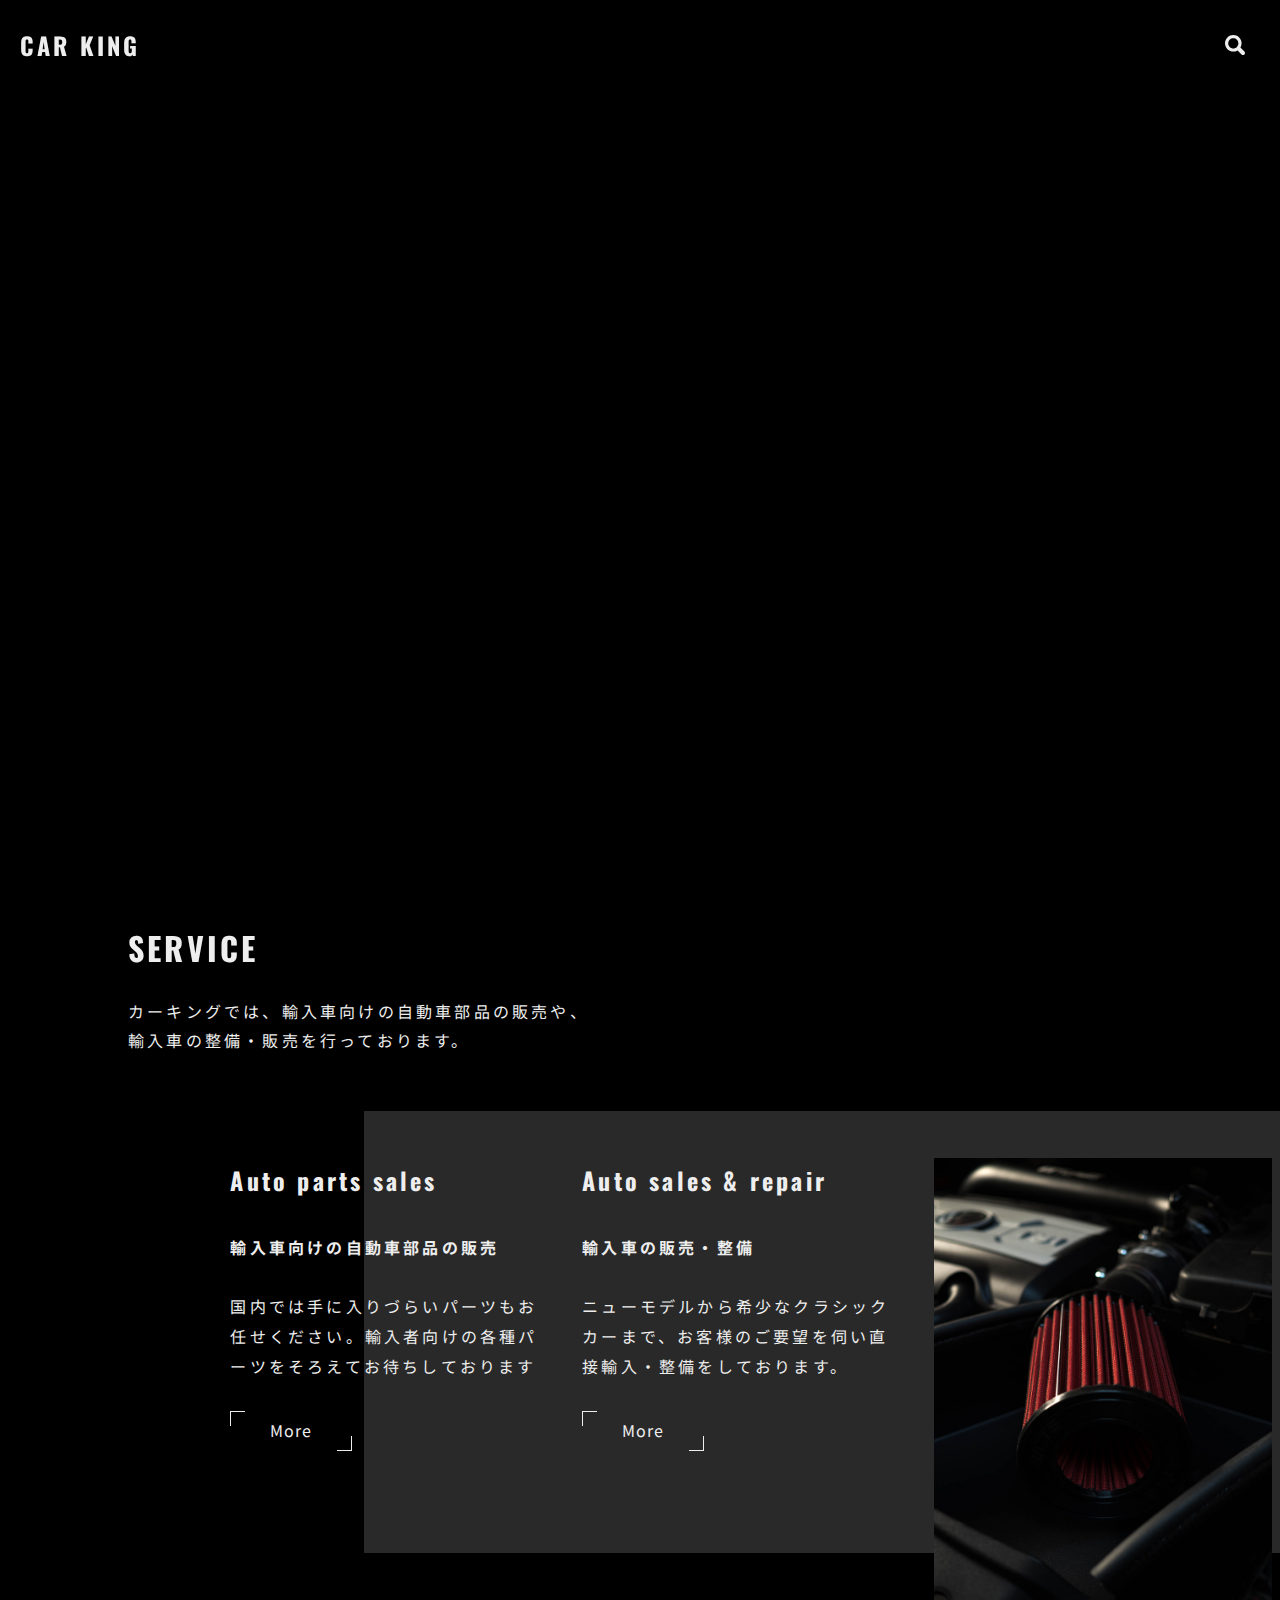
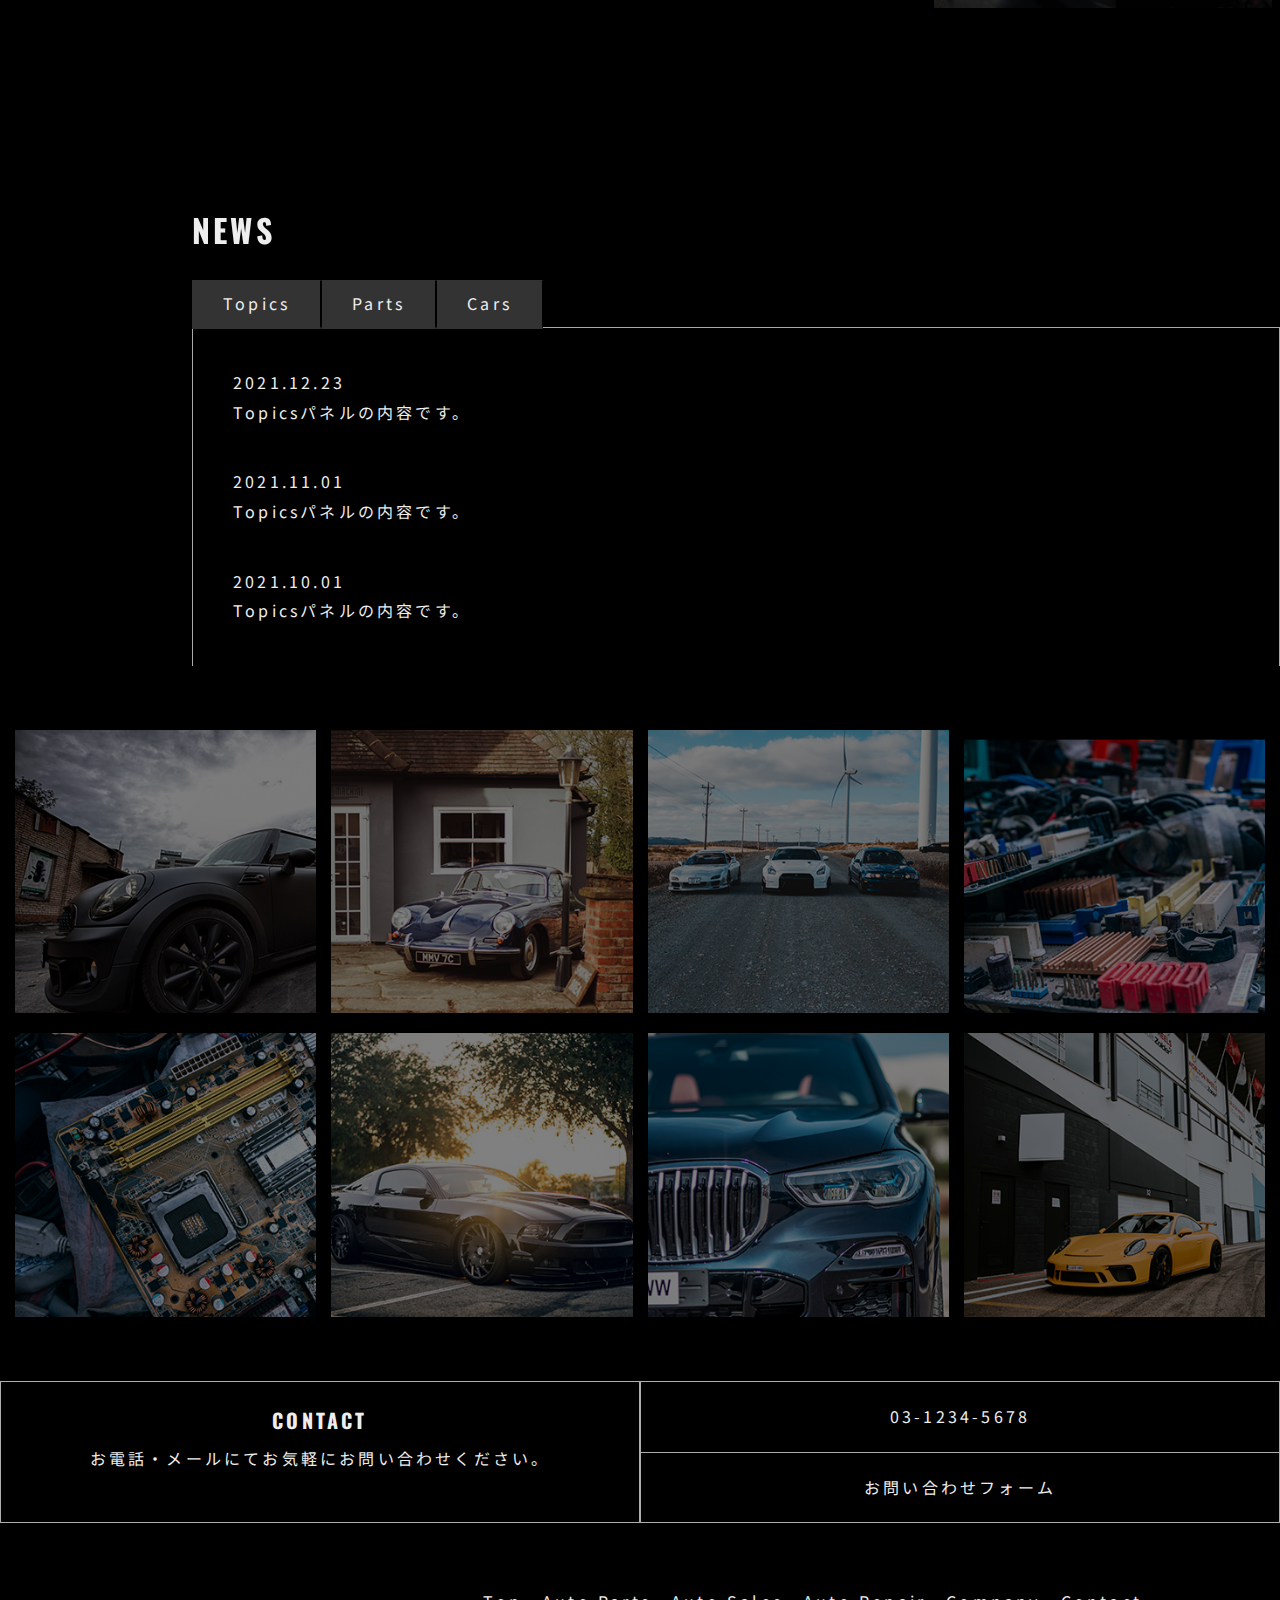
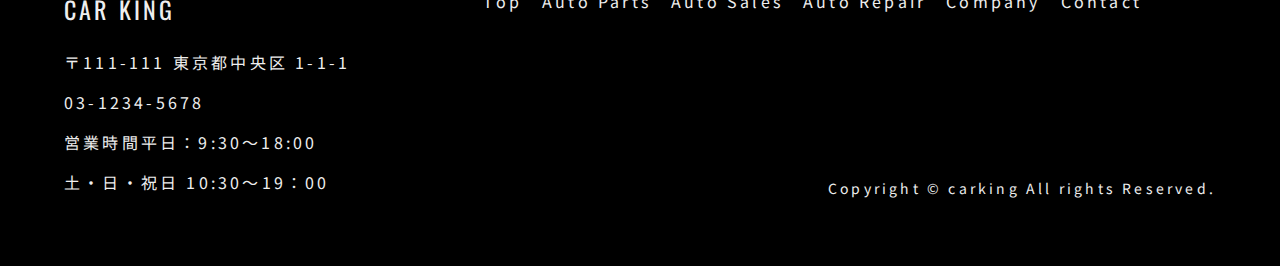
<file: index.html>
<!DOCTYPE html>
<html lang="ja">
  <head>
    <meta charset="utf-8" />
    <title>男性向けサイト | ポートフォリオ | t.o</title>
    <meta name="description" content="" />
    <meta name="keywords" content="" />
    <meta name="viewport" content="width=device-width,initial-scale=1.0" />
    <meta name="format-detection" content="telephone=no,email=no,address=no" />
    <!-- <link rel="canonical" href="" /> -->

    <!-- Import Google Fonts -->
    <link rel="preconnect" href="https://fonts.googleapis.com" />
    <link rel="preconnect" href="https://fonts.gstatic.com" crossorigin />
    <link rel="preconnect" href="https://fonts.googleapis.com" />
    <link rel="preconnect" href="https://fonts.gstatic.com" crossorigin />
    <link
      href="https://fonts.googleapis.com/css2?family=Oswald:wght@400;700&display=swap"
      rel="stylesheet"
    />
    <link
      href="https://fonts.googleapis.com/css2?family=Noto+Sans+JP:wght@400;700&display=swap"
      rel="stylesheet"
    />
    <!-- Import CSS -->
    <link rel="stylesheet" href="css/style.css" />

    <!-- Import JS -->
    <script src="js/script.js" defer></script>
  </head>

  <body>
    <!-- START Header Area -->
    <header class="l_header">
      <div class="l_header__inner">
        <div class="l_header__wrapper">
          <h1 class="e_title01">
            <span class="e_title01__text">Car King</span>
          </h1>
          <div class="l__header__wrap">
            <button
              type="button"
              class="c_hamburger"
              id="js_hamburger"
              aria-controls="js_headerNav"
              aria-expanded="false"
              aria-label="メニューの開閉"
            >
              <span class="c_hamburger__line"></span>
            </button>
            <div class="c_searc">
              <img src="img/icon_search.svg" alt="検索アイコンマーク" />
            </div>
          </div>
        </div>
        <nav class="c_header__navWrap" id="js_headerNav">
          <ul class="c_header__nav">
            <li>
              <a class="c_header__link" href="#">Top</a>
            </li>
            <li>
              <a class="c_header__link" href="#">Auto Parts</a>
            </li>
            <li class="c_header__item">
              <button
                type="button"
                aria-controls="subNav"
                aria-expanded="false"
                class="c_header__subNavTitle"
              >
                Auto Sales
              </button>
              <ul id="subNav" class="c_header__subNav">
                <li>
                  <a class="c_header__subLink" href="#">New Cars</a>
                </li>
                <li>
                  <a class="c_header__subLink" href="#">Classic Cars</a>
                </li>
              </ul>
            </li>
            <li>
              <a class="c_header__link" href="#">Auto Repair</a>
            </li>
            <li>
              <a class="c_header__link" href="#">Company</a>
            </li>
            <li>
              <a class="c_header__link" href="#">Contact</a>
            </li>
          </ul>
        </nav>
      </div>
    </header>
    <!-- END MAIN Area -->

    <!-- MAIN Header Area -->
    <main class="l_main">
      <div class="l_main__content">
        <div class="l_main__splashBg appear"></div>
        <div class="l_main__splashBgUnder appear"></div>
        <section class="c_hero">
          <div class="c_hero__imgWrap">
            <img
              src="img/main_01.jpg"
              alt="取り扱い車の画像"
              id="js_heroImg"
              class="c_hero__img"
            />
          </div>
          <h2 class="c_hero__title">
            <span>Import Car Sales</span><br /><span>and Service</span>
          </h2>
          <div class="c_hero__buttom">
            <dl class="c_hero__innerRight">
              <dt>Follow Us</dt>
              <dd>
                <ul class="c_socialMedia">
                  <li>
                    <a href="#"
                      ><img
                        src="img/ico_fb.svg"
                        alt=""
                        class="c_socialMediaLink"
                    /></a>
                  </li>
                  <li>
                    <a href="#"
                      ><img
                        src="img/ico_tw.svg"
                        alt=""
                        class="c_socialMediaLink"
                    /></a>
                  </li>
                  <li>
                    <a href="#"
                      ><img
                        src="img/ico_insta.svg"
                        alt=""
                        class="c_socialMediaLink"
                    /></a>
                  </li>
                </ul>
              </dd>
            </dl>
            <div class="c_hero__innerLeft">
              <p class="c_hero__scroll">
                <span class="c_hero__scrollText">Scroll</span>
              </p>
            </div>
          </div>
        </section>
        <section class="c_service">
          <div class="c_service__inner">
            <h3 class="e_title03">
              <span class="e_title03__text">S</span>
              <span class="e_title03__text">e</span>
              <span class="e_title03__text">r</span>
              <span class="e_title03__text">v</span>
              <span class="e_title03__text">i</span>
              <span class="e_title03__text">c</span>
              <span class="e_title03__text">e</span>
            </h3>
            <p class="c_service__text">
              カーキングでは、輸入車向けの自動車部品の販売や、<br />
              輸入車の整備・販売を行っております。
            </p>
            <div class="c_service__container">
              <article class="c_service__content">
                <h4 class="c_service__title">
                  <span class="c_service__eng">Auto parts sales</span><br />
                  <span class="c_service__ja"
                    >輸入車向けの自動車部品の販売</span
                  >
                </h4>
                <p class="c_service__info">
                  国内では手に入りづらいパーツもお任せください。輸入者向けの各種パーツをそろえてお待ちしております
                </p>
                <a href="#" class="e_button">More</a>
              </article>
              <article class="c_service__content">
                <h4 class="c_service__title">
                  <span class="c_service__eng">Auto sales & repair</span><br />
                  <span class="c_service__ja">輸入車の販売・整備</span>
                </h4>
                <p class="c_service__info">
                  ニューモデルから希少なクラシックカーまで、お客様のご要望を伺い直接輸入・整備をしております。
                </p>
                <a href="#" class="e_button">More</a>
              </article>
              <img class="c_service__photo" src="img/01.jpg" alt="" />
            </div>
          </div>
        </section>
        <section class="c_news">
          <div class="c_news__inner">
            <h3 class="e_title03">
              <span class="e_title03__text">N</span>
              <span class="e_title03__text">e</span>
              <span class="e_title03__text">w</span>
              <span class="e_title03__text">s</span>
            </h3>
            <div>
              <ul role="tablist" class="c_news__tabList">
                <li role="tab" class="c_news__tabItem" aria-controls="tab01">
                  <a href="#tab01">Topics</a>
                </li>
                <li role="tab" class="c_news__tabItem" aria-controls="tab02">
                  <a href="#tab02">Parts</a>
                </li>
                <li class="c_news__tabItem" aria-controls="tab03">
                  <a href="#tab03">Cars</a>
                </li>
              </ul>
              <div
                id="tab01"
                role="tabpanel"
                class="c_news__tabPanel"
                aria-label="Topics一覧"
              >
                <ul>
                  <li class="c_news__tabContent">
                    <a href="#">
                      <time datetime="2021-12-23">2021.12.23</time>
                      <p>Topicsパネルの内容です。</p>
                    </a>
                  </li>
                  <li class="c_news__tabContent">
                    <a href="#">
                      <time datetime="2021-11-01">2021.11.01</time>
                      <p>Topicsパネルの内容です。</p>
                    </a>
                  </li>
                  <li class="c_news__tabContent">
                    <a href="#">
                      <time datetime="2021-10-01">2021.10.01</time>
                      <p>Topicsパネルの内容です。</p>
                    </a>
                  </li>
                </ul>
              </div>
            </div>
          </div>
        </section>
        <section class="c_gallery">
          <div class="c_gallery__inner"></div>
        </section>
      </div>
    </main>
    <!-- END Header Area -->
    <section class="c_contact">
      <div class="c_contact__innerLeft">
        <h2 class="e_title02"><span class="e_title02__text">Contact</span></h2>
        <p class="c_contact__text">
          お電話・メールにてお気軽にお問い合わせください。
        </p>
      </div>
      <div class="c_contact__innerRight">
        <p class="c_contact__tel">
          <a href="tel:+81-03-1234-5678">03-1234-5678</a>
        </p>
        <p class="c_contact__form">
          <a href="#">お問い合わせ<br class="spOnly" />フォーム</a>
        </p>
      </div>
    </section>
    <!-- START Footer Area -->
    <footer class="l_footer">
      <div class="l_footer__content">
        <div class="l_footer__contentTop address">
          <p class="c_address__title">Car King</p>
          <address class="c_address__contents">
            &#12306;111-111 東京都中央区 1-1-1
            <a href="tel:+81-03-1234-5678">03-1234-5678</a><br />
            営業時間平日：9:30～18:00<br />
            土・日・祝日 10:30～19：00
          </address>
        </div>
        <div
          class="l_footer__contentBottom"
          role="navigation"
          aria-label="フッター"
        >
          <ul class="c_footerNav">
            <li class="c_footerNav__item">
              <a class="c_footerNav__link" href="#">Top</a>
            </li>
            <li class="c_footerNav__item">
              <a class="c_footerNav__link" href="#">Auto Parts</a>
            </li>
            <li class="c_footerNav__item">
              <a class="c_footerNav__link" href="#">Auto Sales</a>
            </li>
            <li class="c_footerNav__item">
              <a class="c_footerNav__link" href="#">Auto Repair</a>
            </li>
            <li class="c_footerNav__item">
              <a class="c_footerNav__link" href="#">Company</a>
            </li>
            <li class="c_footerNav__item">
              <a class="c_footerNav__link" href="#">Contact</a>
            </li>
          </ul>
          <small class="l_footer__copyright"
            >Copyright &copy; carking All rights Reserved.</small
          >
        </div>
      </div>
    </footer>
    <!-- END Footer Area -->
  </body>
</html>
</file>
<file: css/style.css>
@charset "UTF-8";
/* 
html5doctor.com Reset Stylesheet
v1.6.1
Last Updated: 2010-09-17
Author: Richard Clark - http://richclarkdesign.com 
Twitter: @rich_clark
*/
html,
body,
div,
span,
object,
iframe,
h1,
h2,
h3,
h4,
h5,
h6,
p,
blockquote,
pre,
abbr,
address,
cite,
code,
del,
dfn,
em,
img,
ins,
kbd,
q,
samp,
small,
strong,
sub,
sup,
var,
b,
i,
dl,
dt,
dd,
ol,
ul,
li,
fieldset,
form,
label,
legend,
table,
caption,
tbody,
tfoot,
thead,
tr,
th,
td,
article,
aside,
canvas,
details,
figcaption,
figure,
footer,
header,
hgroup,
menu,
nav,
section,
summary,
time,
mark,
audio,
video {
  margin: 0;
  padding: 0;
  border: 0;
  outline: 0;
  font-size: 100%;
  vertical-align: baseline;
  background: transparent;
}

body {
  line-height: 1;
}

article,
aside,
details,
figcaption,
figure,
footer,
header,
hgroup,
menu,
nav,
section {
  display: block;
}

nav ul {
  list-style: none;
}

blockquote,
q {
  quotes: none;
}

blockquote:before,
blockquote:after,
q:before,
q:after {
  content: "";
  content: none;
}

a {
  margin: 0;
  padding: 0;
  font-size: 100%;
  vertical-align: baseline;
  background: transparent;
}

/* change colours to suit your needs */
ins {
  background-color: #ff9;
  color: #000;
  text-decoration: none;
}

/* change colours to suit your needs */
mark {
  background-color: #ff9;
  color: #000;
  font-style: italic;
  font-weight: bold;
}

del {
  text-decoration: line-through;
}

abbr[title],
dfn[title] {
  border-bottom: 1px dotted;
  cursor: help;
}

table {
  border-collapse: collapse;
  border-spacing: 0;
}

/* change border colour to suit your needs */
hr {
  display: block;
  height: 1px;
  border: 0;
  border-top: 1px solid #cccccc;
  margin: 1em 0;
  padding: 0;
}

input,
select {
  vertical-align: middle;
}

/* 
** ページ全体に関わるcssの設定
**/
html {
  box-sizing: border-box;
  font-size: 62.5%;
  scroll-behavior: smooth;
}

* {
  box-sizing: inherit;
}

*::after,
*::before {
  box-sizing: inherit;
}

body {
  font-family: "Noto Sans JP", sans-serif;
  font-size: 1.6rem;
  line-height: 1.85;
  color: #eee;
  background-color: #000;
  letter-spacing: 0.2em;
  word-wrap: break-word;
}

button {
  cursor: pointer;
  -webkit-appearance: none;
  -moz-appearance: none;
  appearance: none;
  padding: 0;
  border: none;
  background-color: transparent;
}

a {
  display: inline-block;
  color: inherit;
  text-decoration: none;
}

li {
  list-style: none;
}

img {
  width: 100%;
  height: auto;
  vertical-align: bottom;
}

iframe {
  width: 100%;
  border: none;
}

address {
  font-style: normal;
}

@media screen and (min-width: 768px) {
  .spOnly {
    display: none;
  }
}

@media screen and (min-width: 1131px) {
  .l_header__inner {
    position: relative;
    display: flex;
    justify-content: space-between;
    padding-right: 100px;
  }
}

.l_header__wrapper {
  display: flex;
  justify-content: space-between;
  position: fixed;
  align-items: center;
  width: 100%;
  padding: 2rem;
  z-index: 13;
}
@media screen and (min-width: 1131px) {
  .l_header__wrapper {
    position: static;
    width: auto;
  }
}

.l__header__wrap {
  display: flex;
}

.l_main__splashBg {
  display: none;
}

.l_main__splashBgUnder {
  display: none;
}

.l_main__splashBg.appear {
  display: block;
  position: fixed;
  width: 100vw;
  height: 100vh;
  top: 0;
  left: 0;
  z-index: 7;
  background-color: #960021;
  transform: scaleX(0);
  -webkit-animation: splashbg 1.2s ease-in-out forwards;
  animation: splashbg 1.2s ease-in-out forwards;
}

.l_main__splashBgUnder.appear {
  display: block;
  position: fixed;
  width: 100vw;
  height: 100vh;
  background-color: #000;
  z-index: 6;
  -webkit-animation: splashBgUnder 1.5s forwards;
  animation: splashBgUnder 1.4s forwards;
}

@-webkit-keyframes splashBgUnder {
  0% {
    opacity: 1;
  }
  90% {
    opacity: 1;
  }
  100% {
    opacity: 0;
  }
}
@keyframes splashBgUnder {
  0% {
    opacity: 1;
  }
  90% {
    opacity: 1;
  }
  100% {
    opacity: 0;
  }
}
@-webkit-keyframes splashbg {
  0% {
    transform-origin: left;
    transform: scaleX(0);
  }
  50% {
    transform-origin: left;
    transform: scaleX(1);
  }
  50.001% {
    transform-origin: right;
  }
  100% {
    transform-origin: right;
    transform: scaleX(0);
  }
}
@keyframes splashbg {
  0% {
    transform-origin: left;
    transform: scaleX(0);
  }
  50% {
    transform-origin: left;
    transform: scaleX(1);
  }
  50.001% {
    transform-origin: right;
  }
  100% {
    transform-origin: right;
    transform: scaleX(0);
  }
}
.l_footer__content {
  color: #eee;
  text-align: center;
}
@media screen and (min-width: 960px) {
  .l_footer__content {
    display: flex;
    padding: 5%;
  }
}

.l_footer__contentTop {
  padding: 4.2rem 2.8rem 5.6rem;
  border-bottom: 1px solid #eee;
}
@media screen and (min-width: 960px) {
  .l_footer__contentTop {
    width: 30%;
    padding: 0;
    border-bottom: none;
    text-align: left;
  }
}

.l_footer__contentBottom {
  padding: 4.2rem 2.8rem 5.6rem;
}
@media screen and (min-width: 960px) {
  .l_footer__contentBottom {
    display: flex;
    flex-direction: column;
    justify-content: space-between;
    width: 70%;
    padding: 0;
  }
}

.l_footer__copyright {
  display: block;
  padding: 10% 0;
  font-size: 1.4rem;
}
@media screen and (min-width: 960px) {
  .l_footer__copyright {
    padding: 0;
    text-align: right;
  }
}

.c_header__navWrap {
  display: none;
  position: relative;
  height: 100vh;
  background-color: #000;
  opacity: 0.9;
  z-index: 1;
}
@media screen and (min-width: 1131px) {
  .c_header__navWrap {
    display: block;
    height: auto;
    background-color: inherit;
  }
}

.c_header__navWrap.js_menuOpen {
  display: block;
  position: fixed;
  top: 0;
  left: 0;
  right: 0;
  bottom: 0;
  z-index: 8;
}

.c_header__nav {
  position: absolute;
  display: flex;
  flex-direction: column;
  justify-content: center;
  align-items: center;
  width: 100vw;
  top: 20%;
  background-color: #000;
  text-transform: uppercase;
  opacity: 0.9;
}
@media screen and (min-width: 1131px) {
  .c_header__nav {
    position: static;
    flex-direction: row;
    width: auto;
    padding: 20px;
    background-color: inherit;
    text-transform: none;
    opacity: inherit;
  }
}

.c_header__nav > li {
  width: 90%;
  padding: 15px;
  border-bottom: 1px solid #eee;
  text-align: center;
  z-index: 3;
}
.c_header__nav > li:has(.c_header__subNav) {
  padding: 0;
}
@media screen and (min-width: 1131px) {
  .c_header__nav > li:has(.c_header__subNav) {
    margin-left: 3rem;
  }
}
@media screen and (min-width: 1131px) {
  .c_header__nav > li {
    padding: 10px;
    border: none;
    white-space: nowrap;
  }
}

.c_header__item {
  display: block;
}
@media screen and (min-width: 1131px) {
  .c_header__item {
    display: inline-block;
    border: none;
  }
}

.c_header__subNavTitle,
.c_header__subNav > li {
  border-bottom: 1px solid #eee;
}
@media screen and (min-width: 1131px) {
  .c_header__subNavTitle,
  .c_header__subNav > li {
    border: none;
    white-space: nowrap;
  }
}

.c_header__subNavTitle {
  display: block;
  width: 100%;
  position: relative;
  padding: 15px;
  color: #eee;
  font-size: 1.6rem;
  font-family: "Noto Sans JP", sans-serif;
  text-transform: uppercase;
  letter-spacing: 0.2em;
}
.c_header__subNavTitle::before {
  position: absolute;
  top: 0;
  left: 2rem;
  bottom: 0;
  content: "";
  width: 6px;
  height: 6px;
  margin: auto;
  border-top: 2px solid #eee;
  border-left: 2px solid #eee;
  rotate: -135deg;
}
@media screen and (min-width: 1131px) {
  .c_header__subNavTitle::before {
    top: -5px;
    left: -1rem;
  }
}
@media screen and (min-width: 1131px) {
  .c_header__subNavTitle {
    padding: 10px;
  }
}

.c_header__subNav {
  height: 0;
  overflow: hidden;
  text-align: center;
}
@media screen and (min-width: 1131px) {
  .c_header__subNav {
    position: absolute;
    margin-left: -20px;
    padding-left: 20px;
    background-color: rgba(255, 255, 255, 0.2);
  }
}

.c_header__subNav > li {
  padding: 15px;
}
@media screen and (min-width: 1131px) {
  .c_header__subNav > li {
    margin-left: -20px;
    padding: 10px 30px;
  }
}

.c_header__subItem:first-of-type {
  border-bottom: 1px solid #eee;
  opacity: 0.8;
}

.c_header__nav > li {
  color: #aaa;
}

.c_searc {
  display: flex;
  justify-content: center;
  align-items: center;
  width: 50px;
  height: 50px;
}
@media screen and (min-width: 1131px) {
  .c_searc {
    position: absolute;
    top: 20px;
    right: 20px;
  }
}

.c_searc > img {
  width: 20px;
}

.c_hamburger {
  display: flex;
  align-items: center;
  justify-content: center;
  width: 50px;
  height: 50px;
}
@media screen and (min-width: 1131px) {
  .c_hamburger {
    display: none;
  }
}

.c_hamburger__line {
  display: flex;
  width: 45%;
  height: 2px;
  position: relative;
  background-color: #eee;
}
.c_hamburger__line::before {
  position: absolute;
  content: "";
  top: -7px;
  width: 100%;
  height: 2px;
  background-color: #eee;
}
.c_hamburger__line::after {
  position: absolute;
  content: "";
  top: 7px;
  width: 100%;
  height: 2px;
  background-color: #eee;
}

.c_hero {
  position: relative;
  overflow: hidden;
}
@media screen and (min-width: 1131px) {
  .c_hero {
    margin-top: -110px;
  }
}

.c_hero__imgWrap {
  text-align: right;
}

.c_hero__img {
  height: 90vh;
  -o-object-fit: cover;
  object-fit: cover;
}
@media screen and (min-width: 1131px) {
  .c_hero__img {
    width: 80vw;
  }
}

.c_hero__title {
  position: absolute;
  top: 50%;
  left: 5%;
  transform: translateY(-50%);
  -webkit-transform: translateY(-50%);
  -ms-transform: translateY(-50%);
  z-index: 5;
}

.c_hero__title > span {
  color: #eee;
  font-size: 3vw;
  font-family: "Oswald", sans-serif;
  text-transform: uppercase;
}

.c_hero__buttom {
  position: absolute;
  left: 0;
  right: 0;
  bottom: 0;
  display: flex;
  justify-content: space-between;
  height: 10vh;
}

.c_hero__innerRight {
  display: flex;
  justify-content: center;
  align-items: center;
  gap: 1rem;
  padding-left: 20px;
  font-family: "Oswald", sans-serif;
  text-transform: uppercase;
  line-height: 1;
}

.c_hero__innerLeft {
  position: relative;
  width: 40%;
  background-color: #960021;
}

.c_socialMedia {
  display: flex;
  gap: 1rem;
}

.c_socialMediaLink {
  width: 20px;
  height: 20px;
}

.c_hero__scrollText {
  position: absolute;
  right: 7%;
  top: -63%;
  font-family: "Oswald", sans-serif;
  font-size: 1.2rem;
  letter-spacing: 0.2em;
  text-transform: uppercase;
  -webkit-writing-mode: vertical-rl;
  -ms-writing-mode: tb-rl;
  writing-mode: vertical-rl;
  transform: rotate(180deg);
}

.c_hero__scroll::after {
  position: absolute;
  right: 9.2%;
  content: "";
  width: 1px;
  background-color: #eee;
  -webkit-animation: scrollMove 1.4s ease-in-out infinite;
  animation: scrollMove 1.4s ease-in-out infinite;
}

@-webkit-keyframes scrollMove {
  0% {
    height: 0;
    top: 7px;
    opacity: 0;
  }
  30% {
    height: 30px;
    opacity: 1;
  }
  100% {
    height: 0;
    top: 50px;
    opacity: 0;
  }
}
@keyframes scrollMove {
  0% {
    height: 0;
    top: 7px;
    opacity: 0;
  }
  30% {
    height: 30px;
    opacity: 1;
  }
  100% {
    height: 0;
    top: 50px;
    opacity: 0;
  }
}
.c_service__inner {
  padding: 20% 10% 30px;
}
@media screen and (min-width: 768px) {
  .c_service__inner {
    padding: 10% 10% 15%;
  }
}

.c_service__container {
  position: relative;
}
.c_service__container::before {
  content: "";
  position: absolute;
  top: 10%;
  right: -13%;
  height: 40%;
  width: 90%;
  background-color: #333;
  opacity: 0.8;
  z-index: -1;
}
@media screen and (min-width: 768px) {
  .c_service__container::before {
    height: 80%;
  }
}
@media screen and (min-width: 768px) {
  .c_service__container {
    display: flex;
    gap: 3%;
    padding: 10% 0 0 10%;
  }
}

.c_service__content {
  padding: 10% 0;
}
@media screen and (min-width: 768px) {
  .c_service__content {
    flex: 1;
    padding: 0;
  }
}

.c_service__content:last-of-type {
  margin-bottom: 100px;
}
@media screen and (min-width: 768px) {
  .c_service__content:last-of-type {
    margin-bottom: 0;
    margin-right: -13%;
  }
}

.c_service__title {
  margin-bottom: 30px;
}

.c_service__title > span {
  display: inline-block;
}

.c_service__eng {
  margin-bottom: 30px;
  font-size: 2.4rem;
  font-family: "Oswald", sans-serif;
}

.c_service__info {
  margin-bottom: 30px;
}

.c_service__photo {
  position: relative;
  top: 0;
  right: -13%;
  height: 40vh;
  -o-object-fit: cover;
  object-fit: cover;
}
@media screen and (min-width: 768px) {
  .c_service__photo {
    flex: 1;
    height: 50vh;
  }
}

.c_news__inner {
  padding: 0 0 5% 30px;
}
@media screen and (min-width: 768px) {
  .c_news__inner {
    padding: 0 0 5% 15%;
  }
}

.c_news__tabList {
  margin-bottom: -2px;
  display: flex;
}

.c_news__tabItem {
  padding: 8px 30px;
  border-left: 1px solid #000;
  border-top: 1px solid #333;
  border-right: 1px solid #000;
  border-bottom: 3px solid #333;
  background-color: #333;
}

.c_news__tabItem:first-of-type {
  border-left: 1px solid #333;
}

.c_news__tabItem.js-active {
  border-left: 1px solid #aaa;
  border-top: 1px solid #aaa;
  border-right: 1px solid #aaa;
  border-bottom: 3px solid #000;
  background-color: #000;
}

.c_news__tabPanel {
  padding: 20px 40px;
  border-left: 1px solid #aaa;
  border-top: 1px solid #aaa;
  border-right: 1px solid #aaa;
}

.c_news__tabContent {
  padding: 20px 0;
}

.c_gallery__inner {
  margin-bottom: 5%;
  padding: 0 15px;
  display: flex;
  justify-content: space-between;
  flex-wrap: wrap;
  row-gap: 20px;
}

.c_gallery__link {
  width: calc((100% - 15px) / 2);
  overflow: hidden;
}
@media screen and (min-width: 768px) {
  .c_gallery__link {
    width: calc((100% - 45px) / 4);
  }
}

.c_gallery__photo {
  opacity: 0.5;
  transition: 0.5s;
}
.c_gallery__photo:hover {
  opacity: 1;
  transform: scale(1.2) rotateZ(5deg);
}
.c_gallery__photo:focus {
  opacity: 1;
  transform: scale(1.2) rotateZ(5deg);
}

.c_contact {
  display: flex;
}

.c_contact__innerLeft {
  width: 50%;
  padding: 20px;
  border: 1px solid #adadad;
}

.c_contact__innerRight {
  width: 50%;
  border: 1px solid #adadad;
  text-align: center;
}

@media screen and (min-width: 768px) {
  .c_contact__text {
    text-align: center;
  }
}

.c_contact__tel {
  padding: 20px;
}
.c_contact__tel:hover {
  background-color: rgba(255, 255, 255, 0.2);
  transition-duration: 0.5s;
}
.c_contact__tel:focus {
  background-color: rgba(255, 255, 255, 0.2);
  transition-duration: 0.5s;
}

.c_contact__form {
  padding: 20px;
  border-top: 1px solid #adadad;
}
.c_contact__form:hover {
  background-color: rgba(255, 255, 255, 0.2);
  transition-duration: 0.5s;
}
.c_contact__form:focus {
  background-color: rgba(255, 255, 255, 0.2);
  transition-duration: 0.5s;
}

.c_address__title {
  margin-bottom: 10px;
  font-family: "Oswald", sans-serif;
  font-size: 2.4rem;
  text-transform: uppercase;
}

.c_address__contents {
  line-height: 2.5;
}

.c_footerNav {
  display: flex;
  flex-wrap: wrap;
  justify-content: center;
  gap: 20px;
}

.e_title01__text {
  font-family: "Oswald", sans-serif;
  font-size: 2.4rem;
  text-transform: uppercase;
}

.e_title02 {
  margin-bottom: 5px;
  text-align: center;
}

.e_title02__text {
  font-family: "Oswald", sans-serif;
  font-size: 2rem;
  text-transform: uppercase;
}

.e_title03 {
  margin-bottom: 2rem;
  display: table;
  font-family: "Oswald", sans-serif;
  font-size: 3.2rem;
  text-transform: uppercase;
}

.e_title03__text {
  opacity: 0;
}

.e_button {
  position: relative;
  padding: 5px 40px;
  letter-spacing: 1px;
}
.e_button::before {
  content: "";
  position: absolute;
  width: 1.5rem;
  height: 1.5rem;
  top: 0;
  left: 0;
  border-top: 1px solid #eee;
  border-left: 1px solid #eee;
  transition: 0.3s;
}
.e_button:hover::before {
  width: 100%;
  height: 100%;
}
.e_button::after {
  content: "";
  position: absolute;
  right: 0;
  bottom: 0;
  width: 1.5rem;
  height: 1.5rem;
  border-right: 1px solid #eee;
  border-bottom: 1px solid #eee;
  transition: 0.3s;
}
.e_button:hover::after {
  width: 100%;
  height: 100%;
}

/* ーーーーーーーーー
layouts/header
.l_header__wrapper z-index13

layouts/main
.l_main__splashBg      z-index 7
.l_main__splashBgUnder z-index 6

components/headerNav
.c_header__navWrap     z-index 1
.c_header__navWrap.js_menuOpen    z-index: 8

ーーーーーーーーーー*//*# sourceMappingURL=style.css.map */
</file>
